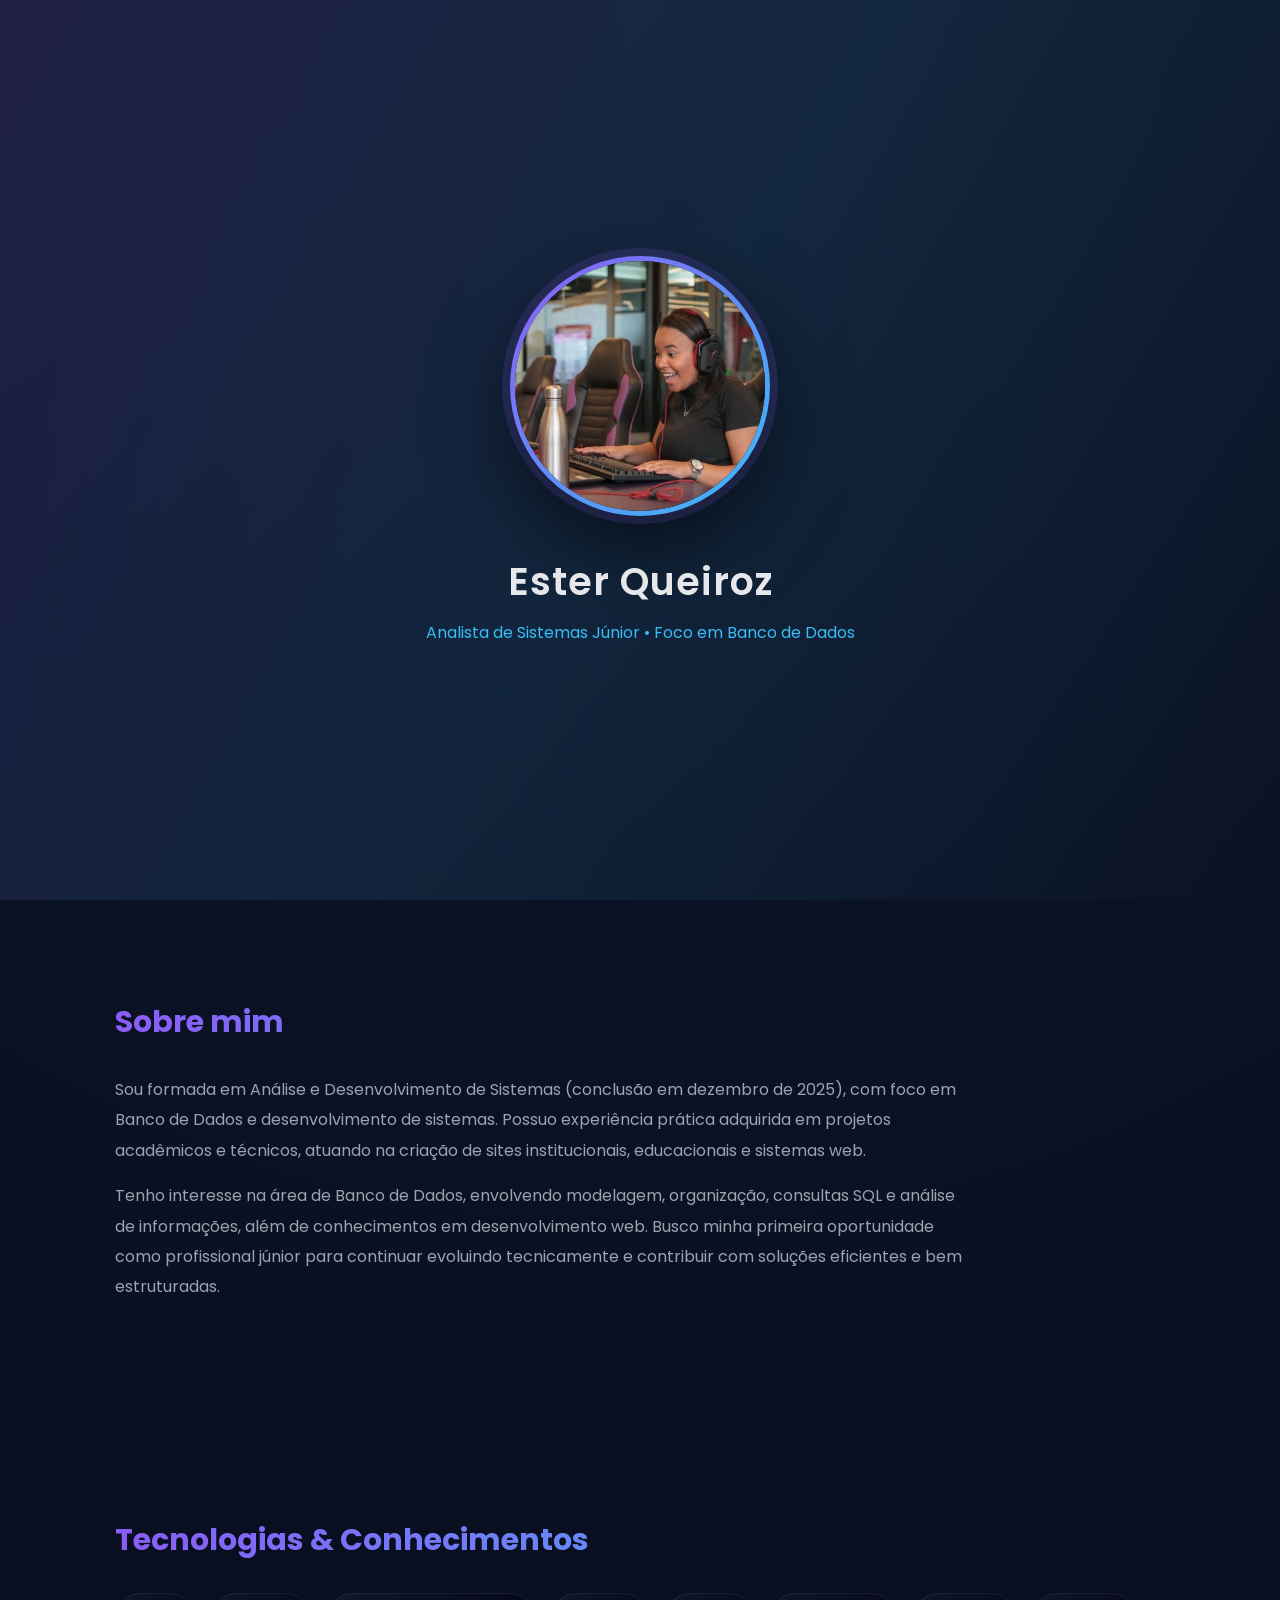
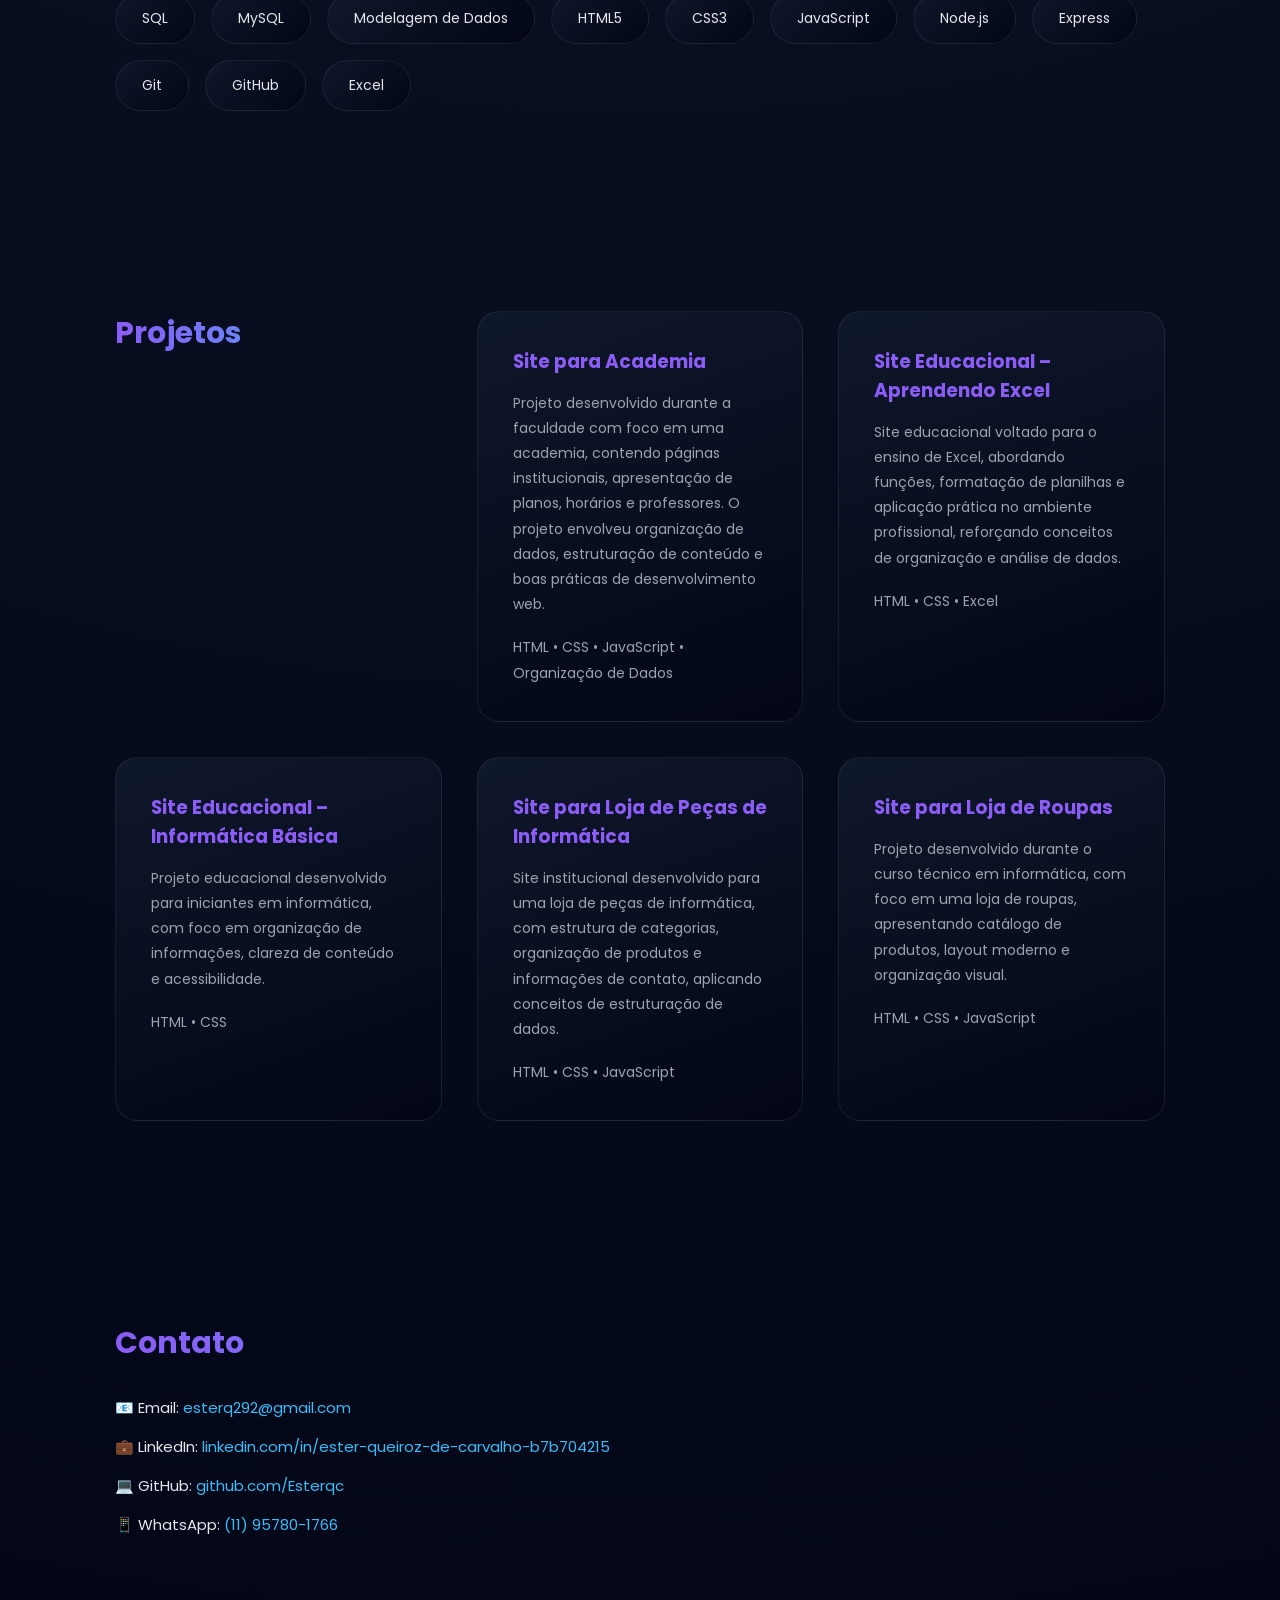
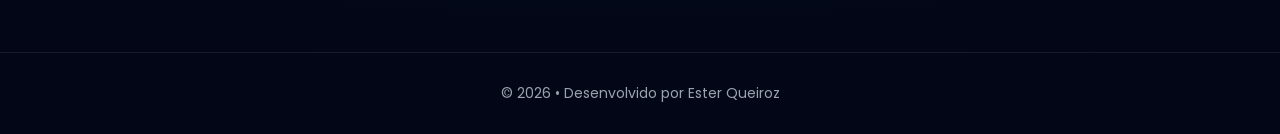
<file: Index.html>
<!DOCTYPE html>
<html lang="pt-BR">
<head>
  <meta charset="UTF-8">
  <meta name="viewport" content="width=device-width, initial-scale=1.0">
  <title>Portfólio | Ester Queiroz</title>

  <!-- CSS -->
  <link rel="stylesheet" href="style.css">

  <!-- Fonte -->
  <link href="https://fonts.googleapis.com/css2?family=Poppins:wght@300;400;600&display=swap" rel="stylesheet">
</head>
<body>

  <!-- HEADER -->
  <header>
    <div class="perfil">
      <img src="WhatsApp Image 2026-01-14 at 20.41.49.jpeg" alt="Foto de Ester Queiroz">
      <h1>Ester Queiroz</h1>
      <p>Analista de Sistemas Júnior • Foco em Banco de Dados</p>
    </div>
  </header>

  <!-- SOBRE -->
  <section class="sobre" id="sobre">
    <h2>Sobre mim</h2>
    <p>
      Sou formada em Análise e Desenvolvimento de Sistemas (conclusão em dezembro de 2025),
      com foco em Banco de Dados e desenvolvimento de sistemas. Possuo experiência prática
      adquirida em projetos acadêmicos e técnicos, atuando na criação de sites institucionais,
      educacionais e sistemas web.
    </p>
    <p>
      Tenho interesse na área de Banco de Dados, envolvendo modelagem, organização,
      consultas SQL e análise de informações, além de conhecimentos em desenvolvimento web.
      Busco minha primeira oportunidade como profissional júnior para continuar evoluindo
      tecnicamente e contribuir com soluções eficientes e bem estruturadas.
    </p>
  </section>

  <!-- TECNOLOGIAS -->
  <section class="tech" id="tecnologias">
    <h2>Tecnologias & Conhecimentos</h2>
    <div class="tech-list">
      <span>SQL</span>
      <span>MySQL</span>
      <span>Modelagem de Dados</span>
      <span>HTML5</span>
      <span>CSS3</span>
      <span>JavaScript</span>
      <span>Node.js</span>
      <span>Express</span>
      <span>Git</span>
      <span>GitHub</span>
      <span>Excel</span>
    </div>
  </section>

  <!-- PROJETOS -->
  <section class="projetos" id="projetos">
    <h2>Projetos</h2>

    <div class="card">
      <h3>Site para Academia</h3>
      <p>
        Projeto desenvolvido durante a faculdade com foco em uma academia, contendo páginas
        institucionais, apresentação de planos, horários e professores. O projeto envolveu
        organização de dados, estruturação de conteúdo e boas práticas de desenvolvimento web.
      </p>
      <p class="stack">HTML • CSS • JavaScript • Organização de Dados</p>
    </div>

    <div class="card">
      <h3>Site Educacional – Aprendendo Excel</h3>
      <p>
        Site educacional voltado para o ensino de Excel, abordando funções, formatação de
        planilhas e aplicação prática no ambiente profissional, reforçando conceitos de
        organização e análise de dados.
      </p>
      <p class="stack">HTML • CSS • Excel</p>
    </div>

    <div class="card">
      <h3>Site Educacional – Informática Básica</h3>
      <p>
        Projeto educacional desenvolvido para iniciantes em informática, com foco em
        organização de informações, clareza de conteúdo e acessibilidade.
      </p>
      <p class="stack">HTML • CSS</p>
    </div>

    <div class="card">
      <h3>Site para Loja de Peças de Informática</h3>
      <p>
        Site institucional desenvolvido para uma loja de peças de informática, com
        estrutura de categorias, organização de produtos e informações de contato,
        aplicando conceitos de estruturação de dados.
      </p>
      <p class="stack">HTML • CSS • JavaScript</p>
    </div>

    <div class="card">
      <h3>Site para Loja de Roupas</h3>
      <p>
        Projeto desenvolvido durante o curso técnico em informática, com foco em uma loja
        de roupas, apresentando catálogo de produtos, layout moderno e organização visual.
      </p>
      <p class="stack">HTML • CSS • JavaScript</p>
    </div>

  </section>

  <!-- CONTATO -->
  <section class="contato" id="contato">
    <h2>Contato</h2>

    <p>
      📧 Email:
      <a href="mailto:esterq292@gmail.com">esterq292@gmail.com</a>
    </p>

    <p>
      💼 LinkedIn:
      <a href="https://www.linkedin.com/in/ester-queiroz-de-carvalho-b7b704215" target="_blank">
        linkedin.com/in/ester-queiroz-de-carvalho-b7b704215
      </a>
    </p>

    <p>
      💻 GitHub:
      <a href="https://github.com/Esterqc" target="_blank">
        github.com/Esterqc
      </a>
    </p>

    <p>
      📱 WhatsApp:
      <a href="https://wa.me/5511957801766" target="_blank">
        (11) 95780-1766
      </a>
    </p>
  </section>

  <!-- FOOTER -->
  <footer>
    <p>© 2026 • Desenvolvido por Ester Queiroz</p>
  </footer>

</body>
</html>
</file>
<file: style.css>
/* RESET */
* {
  margin: 0;
  padding: 0;
  box-sizing: border-box;
  font-family: 'Poppins', sans-serif;
}

html {
  scroll-behavior: smooth;
}

/* VARIÁVEIS */
:root {
  --bg-main: #050816;
  --bg-card: #0b1022;
  --primary: #8b5cf6;
  --secondary: #38bdf8;
  --text-main: #e5e7eb;
  --text-muted: #9ca3af;
  --border-soft: rgba(255, 255, 255, 0.08);
}

/* BODY */
body {
  background: radial-gradient(circle at top, #0f172a, #020617);
  color: var(--text-main);
}

/* HEADER / HERO */
header {
  min-height: 100vh;
  display: flex;
  align-items: center;
  justify-content: center;
  padding: 40px 20px;
  position: relative;
  overflow: hidden;
}

header::before {
  content: "";
  position: absolute;
  inset: 0;
  background: linear-gradient(
    120deg,
    rgba(139, 92, 246, 0.15),
    rgba(56, 189, 248, 0.1),
    transparent
  );
}

.perfil {
  position: relative;
  z-index: 2;
  text-align: center;
  animation: heroIn 1.2s ease;
}

/* FOTO GIGANTE E CHAMATIVA */
.perfil img {
  width: 260px;
  height: 260px;
  border-radius: 50%;
  object-fit: cover;
  border: 5px solid transparent;
  background: linear-gradient(var(--bg-main), var(--bg-main)) padding-box,
              linear-gradient(135deg, var(--primary), var(--secondary)) border-box;
  box-shadow:
    0 0 0 8px rgba(139, 92, 246, 0.15),
    0 30px 80px rgba(0, 0, 0, 0.6);
  margin-bottom: 30px;
}

/* NOME */
.perfil h1 {
  font-size: 38px;
  font-weight: 600;
  letter-spacing: 1px;
}

/* SUBTÍTULO */
.perfil p {
  margin-top: 10px;
  font-size: 16px;
  color: var(--secondary);
}

/* SEÇÕES */
section {
  max-width: 1100px;
  margin: auto;
  padding: 100px 25px;
  animation: fadeUp 1s ease;
}

h2 {
  font-size: 30px;
  margin-bottom: 30px;
  background: linear-gradient(90deg, var(--primary), var(--secondary));
  -webkit-background-clip: text;
  -webkit-text-fill-color: transparent;
}

/* SOBRE */
.sobre p {
  max-width: 850px;
  line-height: 1.9;
  color: var(--text-muted);
  margin-bottom: 15px;
}

/* TECNOLOGIAS */
.tech-list {
  display: flex;
  flex-wrap: wrap;
  gap: 16px;
}

.tech-list span {
  padding: 14px 26px;
  background: linear-gradient(135deg, #0f172a, #020617);
  border: 1px solid var(--border-soft);
  border-radius: 30px;
  font-size: 14px;
  transition: all 0.4s ease;
}

.tech-list span:hover {
  transform: translateY(-6px) scale(1.05);
  background: linear-gradient(135deg, var(--primary), var(--secondary));
  color: #020617;
}

/* PROJETOS */
.projetos {
  display: grid;
  grid-template-columns: repeat(auto-fit, minmax(300px, 1fr));
  gap: 35px;
}

.card {
  background: linear-gradient(160deg, #0f172a, #020617);
  border: 1px solid var(--border-soft);
  border-radius: 22px;
  padding: 35px;
  transition: all 0.4s ease;
  position: relative;
  overflow: hidden;
}

.card::before {
  content: "";
  position: absolute;
  inset: 0;
  background: linear-gradient(
    120deg,
    transparent,
    rgba(139, 92, 246, 0.25),
    transparent
  );
  opacity: 0;
  transition: opacity 0.4s;
}

.card:hover::before {
  opacity: 1;
}

.card:hover {
  transform: translateY(-12px);
  box-shadow: 0 30px 80px rgba(139, 92, 246, 0.35);
}

.card h3 {
  margin-bottom: 15px;
  color: var(--primary);
}

.card p {
  font-size: 14px;
  line-height: 1.8;
  color: var(--text-muted);
}

.stack {
  margin-top: 18px;
  font-size: 12px;
  color: var(--secondary);
}

/* CONTATO */
.contato p {
  margin-bottom: 16px;
  font-size: 15px;
}

.contato a {
  color: var(--secondary);
  text-decoration: none;
  position: relative;
}

.contato a::after {
  content: "";
  position: absolute;
  left: 0;
  bottom: -4px;
  width: 0;
  height: 2px;
  background: linear-gradient(90deg, var(--primary), var(--secondary));
  transition: width 0.3s;
}

.contato a:hover::after {
  width: 100%;
}

/* FOOTER */
footer {
  text-align: center;
  padding: 30px;
  font-size: 14px;
  color: var(--text-muted);
  border-top: 1px solid var(--border-soft);
}

/* ANIMAÇÕES */
@keyframes fadeUp {
  from {
    opacity: 0;
    transform: translateY(40px);
  }
  to {
    opacity: 1;
    transform: translateY(0);
  }
}

@keyframes heroIn {
  from {
    opacity: 0;
    transform: scale(0.85);
  }
  to {
    opacity: 1;
    transform: scale(1);
  }
}

/* MOBILE */
@media (max-width: 768px) {
  .perfil img {
    width: 190px;
    height: 190px;
  }

  .perfil h1 {
    font-size: 28px;
  }

  h2 {
    font-size: 24px;
  }

  section {
    padding: 80px 20px;
  }
}
</file>
